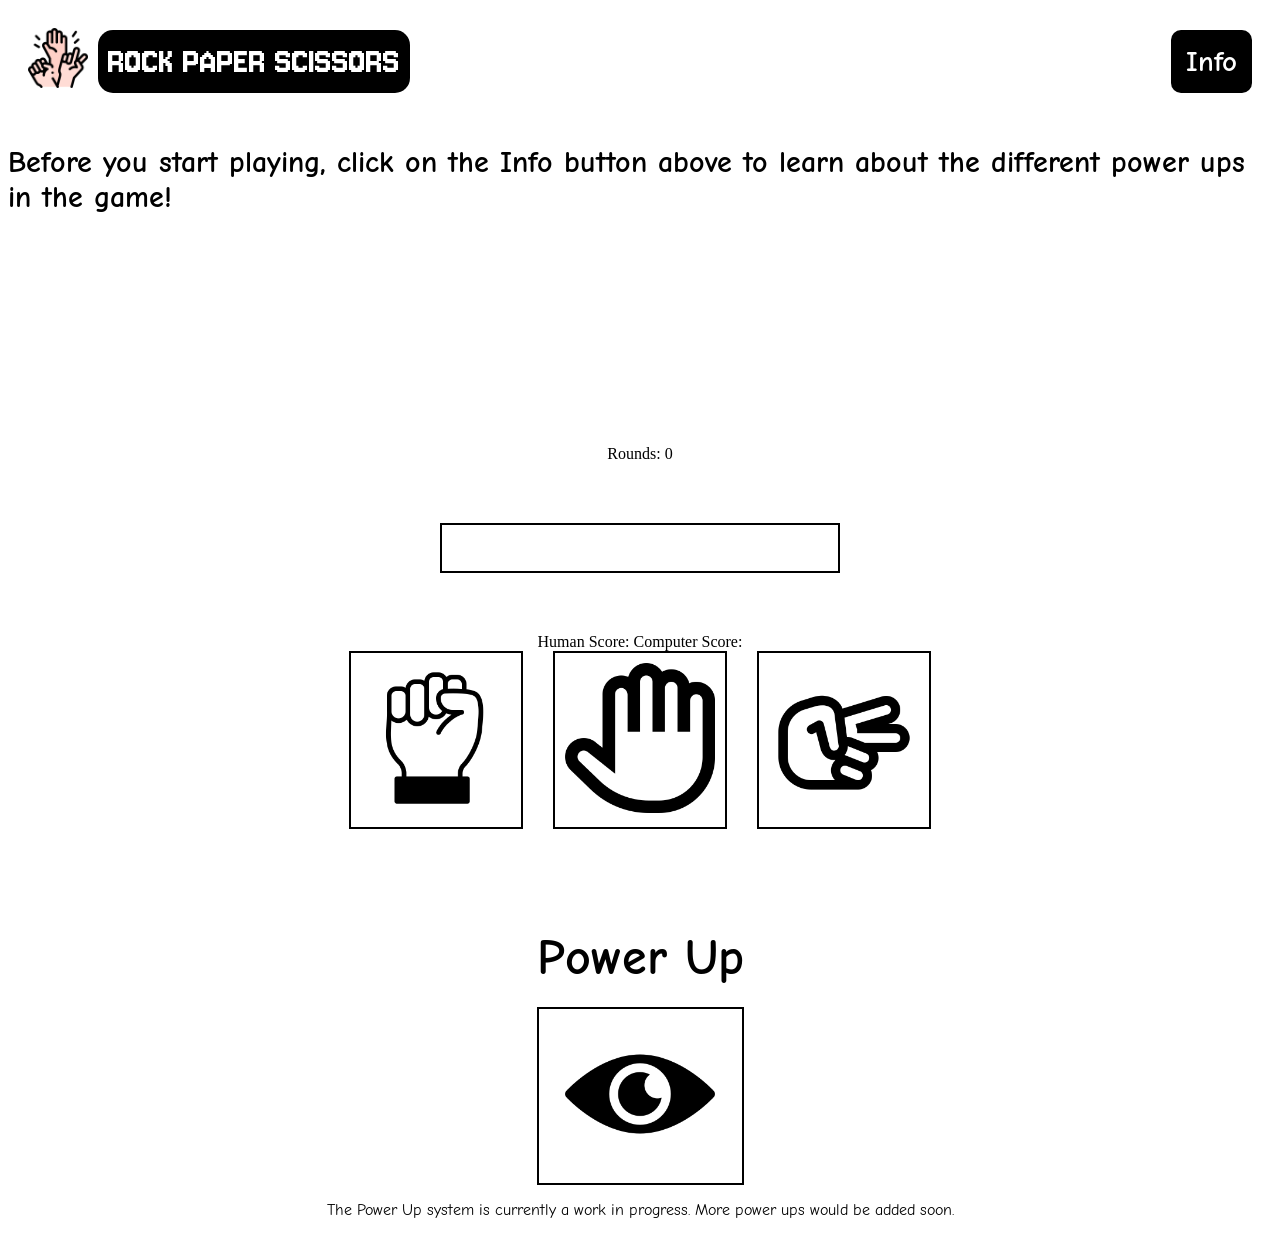
<file: index.html>
<!DOCTYPE html>
<html lang="en">
<head>
    <meta charset="UTF-8">
    <meta name="viewport" content="width=device-width, initial-scale=1.0">
    <title>Rock Paper Scissors</title>
    <link rel="stylesheet" href="./styles.css">
    <script src="./script.js" defer></script>
</head>
<body>
    <div class="main-container">
        <div class="nav-bar">
            <div class="logo"><span class="logo-img"><img src="imgs/rock-paper-scissors-color.png" alt="A bunch of hands in form of rock paper and scissors" width="60px"></span><span class="logo-text">ROCK PAPER SCISSORS</span></div>
            <ul class="nav-list">
                <!-- <div class="nav-item1"><li><a href="./index.html">Home</a></li></div> -->
                <div class="nav-item2"><li><a href="./info.html">Info</a></li></div>
            </ul>
        </div>
        <div class="info-text">
            <p class="info-main">Before you start playing, click on the Info button above to learn about the different power ups in the game!</p>
        </div>
        <div class="choices-powerups">
            <div class="round"> Rounds: <span class="round-no"></span></div>
            <p class="result"></p>
            <div class="scores">Human Score: <span class="human-score"></span> Computer Score: <span class="computer-score"></span></div>
            <div class="choices-imgs">
                <div class="choice-img1"><img src="imgs/fist.png" alt="A black sketch of a fist" width="150px" class="choice-img"></div>
                <div class="choice-img2"><img src="imgs/hand-paper.png" alt="A black sketch of a palm" width="150px" class="choice-img"></div>
                <div class="choice-img3"><img src="imgs/scissors.png" alt="A black sketch of a hand with scissors pose" width="150px" class="choice-img"></div>
            </div>
            <div class="power-ups">
                <div class="powerups-imgs">
                    <div class="powerup-text">Power Up</div>
                    <div class="power-img1"><img src="imgs/eye.png" alt="A black sketch of an eye" width="150px" class="img-eye"></div>
                </div>
            </div>
            <p class="information">The Power Up system is currently a work in progress. More power ups would be added soon.</p>
        </div>
    </div>
</body>
</html>
</file>
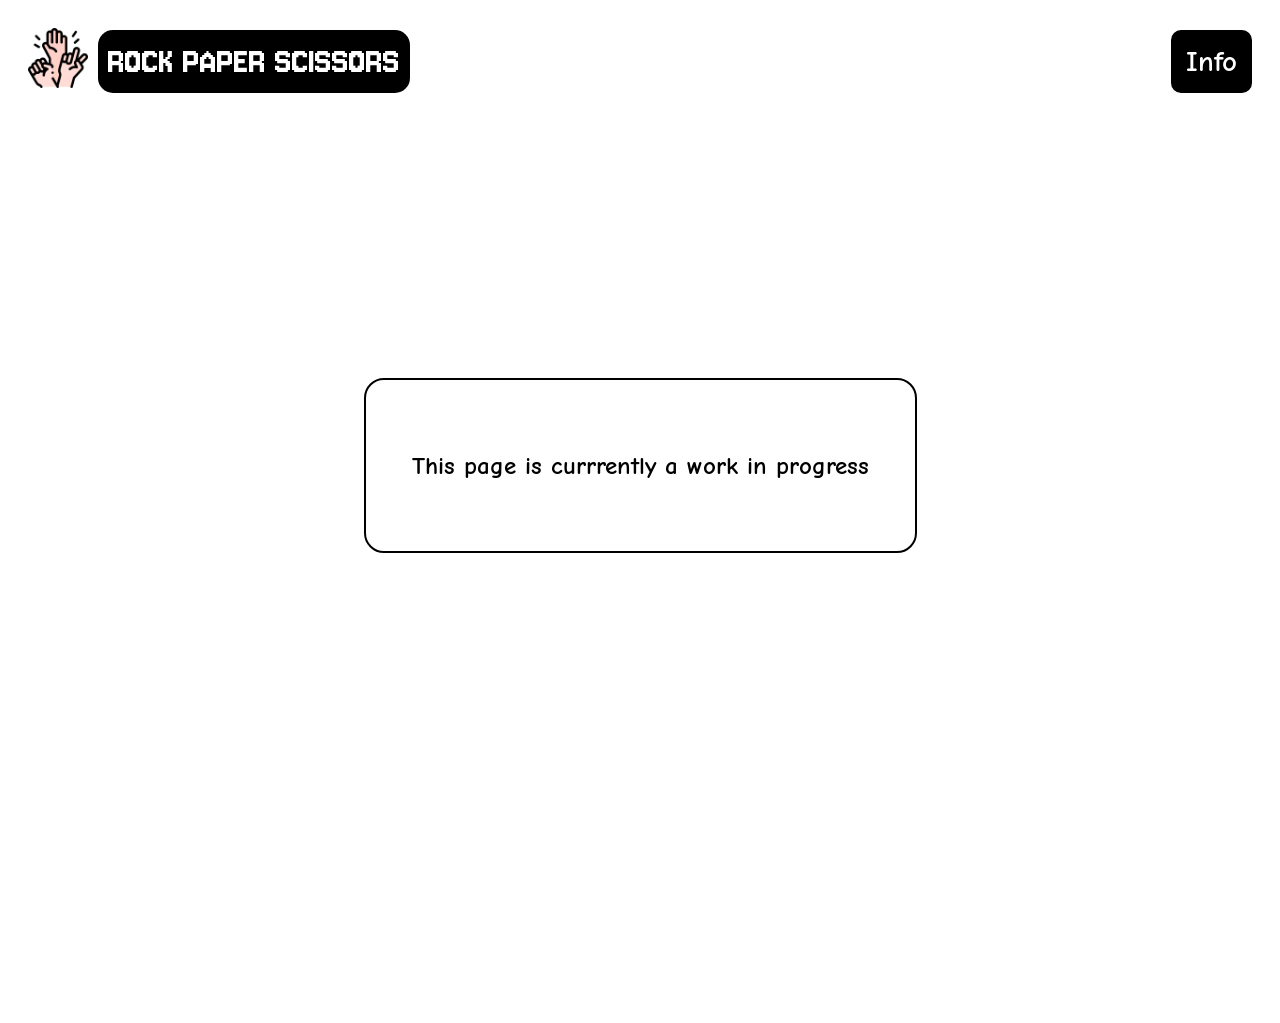
<file: info.html>
<!DOCTYPE html>
<html lang="en">
<head>
    <meta charset="UTF-8">
    <meta name="viewport" content="width=device-width, initial-scale=1.0">
    <title>Info Page</title>
    <link rel="stylesheet" href="./styles.css">
</head>
<body class="info-body">
    <div class="nav-bar">
        <div class="logo"><span class="logo-img"><img src="imgs/rock-paper-scissors-color.png" alt="A bunch of hands in form of rock paper and scissors" width="60px"></span><span class="logo-text">ROCK PAPER SCISSORS</span></div>
        <ul class="nav-list">
            <!-- <div class="nav-item1"><li><a href="./index.html">Home</a></li></div> -->
            <div class="nav-item2"><li><a href="./info.html">Info</a></li></div>
        </ul>
    </div>
    <div class="main-body">
        <div class="body-text">
            <p class="information-banner">This page is currrently a work in progress</p>
        </div>
    </div>
</body>
</html>
</file>
<file: styles.css>
@import url('https://fonts.googleapis.com/css2?family=Jersey+10&display=swap');
@import url('https://fonts.googleapis.com/css2?family=Comic+Neue:ital,wght@0,300;0,400;0,700;1,300;1,400;1,700&display=swap');
*{
    box-sizing: border-box;
}
.main-container{
    min-height: 100vh;
    display: flex;
    flex-direction: column;
    flex-wrap: wrap;
}

.logo{
    display: flex;
    align-items: center;
    gap: 10px;
}

.logo-text{
    font-family: "Jersey 10", sans-serif;
    font-size: 40px;
    color: white;
    background-color: black;
    border-radius: 15px;
    padding: 10px;
}

.nav-list{
    list-style-type: none;
    margin: 0;
    padding: 0;
    display: flex;
    gap: 30px;
    font-weight: 700;
}

.nav-bar{
    display: flex;
    justify-content: space-between;
    font-family: "Comic Neue", cursive;
    font-size: 29px;
    align-items: center;
    padding: 20px;
}

.nav-item1{
    background-color: black;
    color: white;
    padding: 15px;
    border-radius: 10px;
    transition-duration: 200ms;
}

.nav-item2{
    background-color: black;
    color: white;
    padding: 15px;
    border-radius: 10px;
}

.nav-item1:hover{
    background-color: grey;
    cursor: grab;
}

.nav-item2:hover{
    background-color: grey;
    cursor: grab;
}

.choices-powerups{
    display: flex;
    flex-direction: column;
    justify-content: center;
    align-items: center;
    margin-top: 200px;
}

.choices-imgs{
    display: flex;
    gap: 30px;
    padding-bottom: 100px;
}

.choice-img1, .choice-img2, .choice-img3{
    border: 2px solid black;
    padding: 10px;
    transition-duration: 100ms;
}

.choice-img1:hover, .choice-img2:hover, .choice-img3:hover{
    background-color: rgba(128, 128, 128, 0.247);
    transform: scale(0.98);
}

.choice-img1:active, .choice-img2:active, .choice-img3:active{
    transform: rotate(5deg);
    box-shadow: 0 4px 8px 0 rgba(0, 0, 0, 0.2), 0 6px 20px 0 rgba(0, 0, 0, 0.19);
}

.powerups.imgs{
    display: flex;
    justify-content: space-between;
}

.power-img1{
    border: 2px solid black;
    padding: 10px;
    text-align: center;
}

.powerup-text{
    padding-bottom: 20px;
    text-align: center;
    font-weight: 700;
    font-family: "Comic Neue", cursive;
    font-size: 50px;
    transition-duration: 100ms;
}

.power-img1:hover{
    background-color: rgba(128, 128, 128, 0.247);
    transform: scale(0.98);
}

.power-img1:active{
    transform: rotate(5deg);
    box-shadow: 0 4px 8px 0 rgba(0, 0, 0, 0.2), 0 6px 20px 0 rgba(0, 0, 0, 0.19);
}

.info-text{
    display: flex;
    justify-content: center;
    align-items: center;
    font-family: "Comic Neue", cursive;
    font-weight: 700;
    font-size: 30px;
}

.result{
    min-height: 50px;
    width: 100%;
    text-align: center;
    font-family: "Comic Neue", cursive;
    font-size: 30px;
    font-weight: 800;
    border: 2px solid black;
    margin: 60px;
    max-width: 400px;
}

.power{
    min-height: 80px;
}

a{
    text-decoration: none;
    color: inherit;
}

.information{
    font-family: "Comic Neue", cursive;
}

.main-body{
    display: flex;
    justify-content: center;
    align-items: center;
    min-height: 100vh;
    width: 100%;
}

.body-text{
    padding: 46px;
    margin-bottom: 200px;
    border: 2px solid black;
    border-radius: 20px;
}

.information-banner{
    font-family: "Comic Neue", cursive;
    font-size: 25px;
    font-weight: bold;
}

@media (max-width: 768px){
    .logo-text{
        font-size: 26px;
    }
    .img-eye{
        width: 100px;
    }
    .powerup-text{
        font-size: 35px;
    }

    .choices-imgs{
        display: flex;
        justify-content: space-between;
    }
    .choices-imgs *{
        width: 100%;
        max-width: 120px;
        max-height: 129px;
    }

    .choice-img{
        width: 100%;
        max-width: 100px;
        max-height: 100px;
    }
    .nav-bar{
        padding: 2px;
        font-size: 24px;
    }
}
</file>
